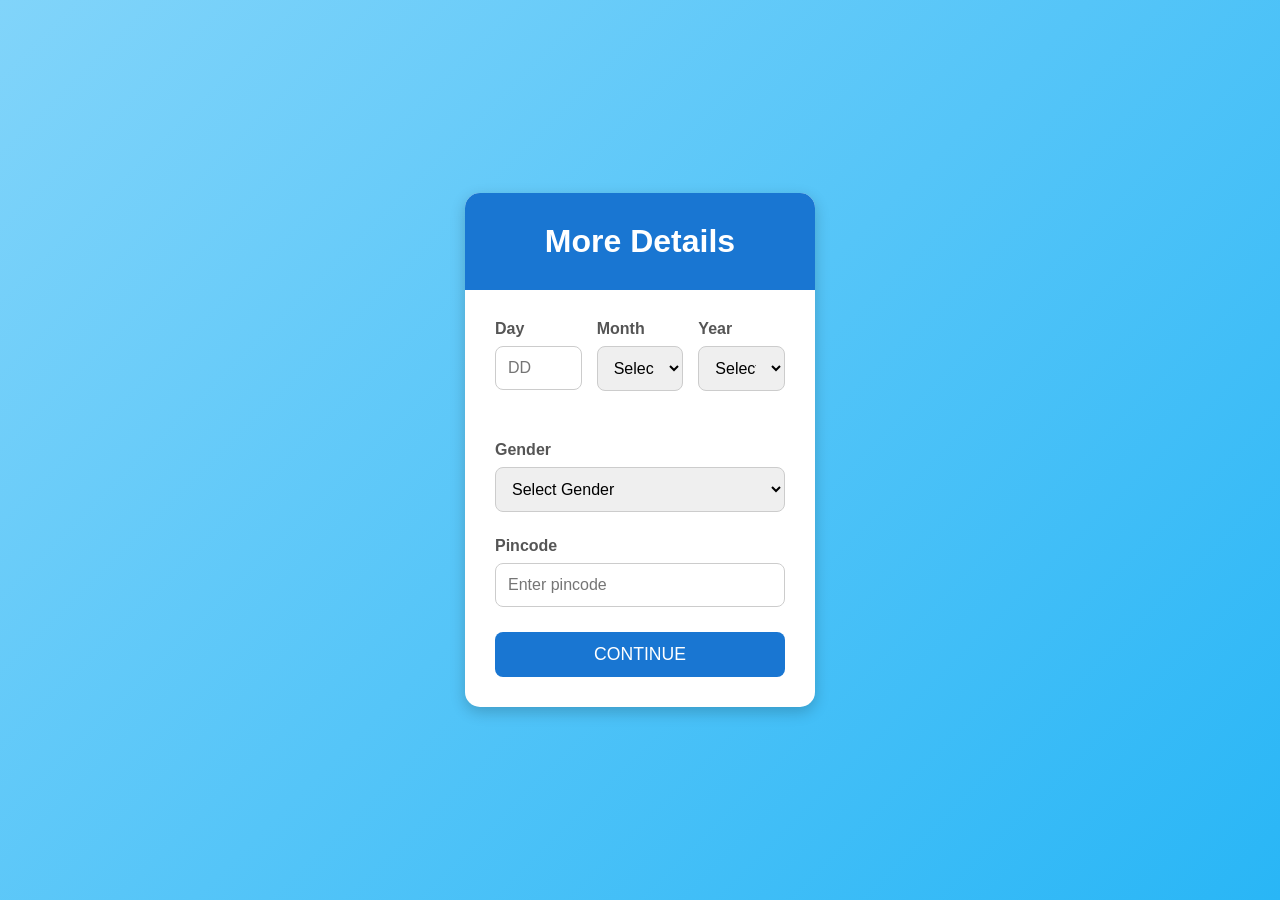
<file: info.html>
<!DOCTYPE html>
<html lang="en">
<head>
    <meta charset="UTF-8">
    <meta name="viewport" content="width=device-width, initial-scale=1.0">
    <title>More Details</title>
    <link rel="stylesheet" href="info.css">
</head>
<body>
    <div class="more-details-container">
        <div class="more-details-header">
            <h1>More Details</h1>
        </div>
        <div class="more-details-form">
            <div class="dob-group">
                <div class="input-group">
                    <label for="day">Day</label>
                     <input type="number" id="day" name="day" placeholder="DD" required min="1" max="31">
                </div>
                <div class="input-group">
                    <label for="month">Month</label>
                    <select id="month" name="month" required>
                        <option value="">Select Month</option>
                        <option value="1">January</option>
                        <option value="2">February</option>
                        <option value="3">March</option>
                        <option value="4">April</option>
                        <option value="5">May</option>
                        <option value="6">June</option>
                        <option value="7">July</option>
                        <option value="8">August</option>
                        <option value="9">September</option>
                        <option value="10">October</option>
                        <option value="11">November</option>
                        <option value="12">December</option>
                    </select>
                </div>
                <div class="input-group">
                    <label for="year">Year</label>
                    <select id="year" name="year" required>
                        <option value="">Select Year</option>
                    </select>
                </div>
            </div>
            <div class="input-group">
                <label for="gender">Gender</label>
                <select id="gender" name="gender" required>
                    <option value="">Select Gender</option>
                    <option value="male">Male</option>
                    <option value="female">Female</option>
                    <option value="other">Other</option>
                </select>
            </div>
            <div class="input-group">
                <label for="pincode">Pincode</label>
                <input type="text" id="pincode" name="pincode" placeholder="Enter pincode" required>
            </div>
            <button type="submit" class="continue-button">CONTINUE</button>
        </div>
    </div>



    <script>
        const yearSelect = document.getElementById('year');
        const currentYear = new Date().getFullYear();
    
        for (let year = currentYear; year >= 1920; year--) {
            const option = document.createElement('option');
            option.value = year;
            option.textContent = year;
            yearSelect.appendChild(option);
        }
    
        const continueButton = document.querySelector('.continue-button');
    
        if (continueButton) {
            continueButton.addEventListener('click', () => {
                // VVVV  CORRECT THIS LINE VVVV
                const dayValue = document.getElementById('day').value.trim(); // Use 'day' and perhaps a more fitting variable name
                const month = document.getElementById('month').value;
                const year = document.getElementById('year').value.trim();
                const gender = document.getElementById('gender').value;
                const pincode = document.getElementById('pincode').value.trim();
    
                // VVVV  UPDATE LOGGING VVVV
                console.log("Day:", dayValue); // Log the correct variable
                console.log("Month:", month);
                console.log("Year:", year);
                console.log("Gender:", gender);
                console.log("Pincode:", pincode);
    
                // VVVV  UPDATE CONDITION VVVV
                if (dayValue && month && year && gender && pincode) { // Use the correct variable here
                    // localStorage.setItem("userInfo", JSON.stringify({ day: dayValue, month, year, gender, pincode })); // Updated for consistency
                    window.location.href = "home.html";
                } else {
                    alert("Please fill in all the required fields.");
                }
            });
        } else {
            console.error("Continue button not found! Check class name.");
        }
    </script>

</body>
</html>
</file>
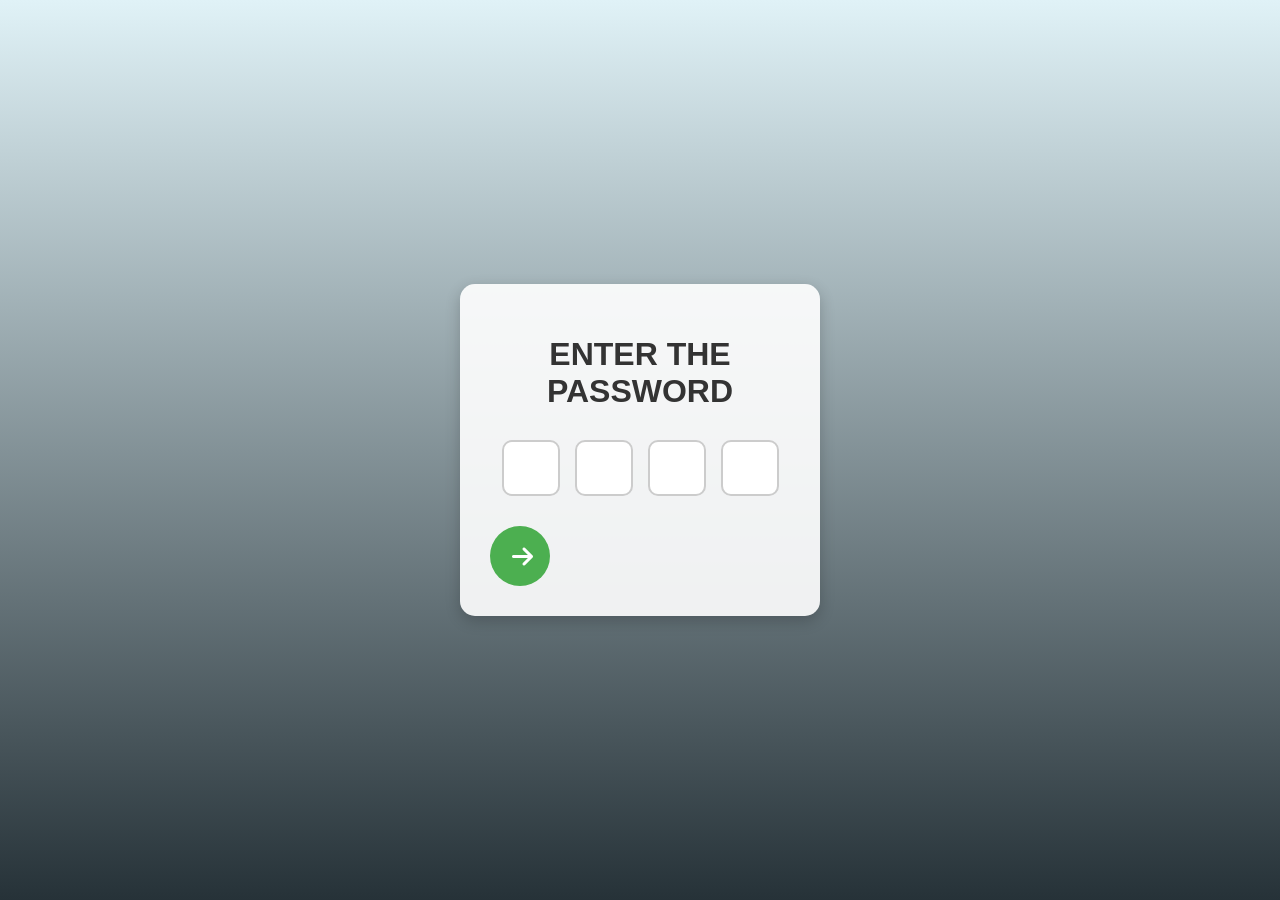
<file: password.html>
<!DOCTYPE html>
<html lang="en">
<head>
    <meta charset="UTF-8">
    <meta name="viewport" content="width=device-width, initial-scale=1.0">
    <title>Enter PIN</title>
    <link rel="stylesheet" href="password.css">
    <link rel="stylesheet" href="https://cdnjs.cloudflare.com/ajax/libs/font-awesome/6.0.0-beta3/css/all.min.css">
</head>
<body>
    <div class="pin-container">
        <h1>ENTER THE PASSWORD</h1>
        <div class="pin-input-group">
            <input type="password" class="pin-input" maxlength="1" >
            <input type="password" class="pin-input" maxlength="1">
            <input type="password" class="pin-input" maxlength="1" >
            <input type="password" class="pin-input" maxlength="1" >
        </div>
        <button class="enter-button">
            <i class="fas fa-arrow-right"></i>
        </button>
    </div>

    <script>
        const pinInputs = document.querySelectorAll('.pin-input');
        const enterButton = document.querySelector('.enter-button');
        const correctPin = "1234"; // <-- Set your desired PIN here
    
        // Automatically move to the next input
        pinInputs.forEach((input, index) => {
            input.addEventListener('input', () => {
                if (input.value.length === 1 && index < pinInputs.length - 1) {
                    pinInputs[index + 1].focus();
                }
            });
    
            input.addEventListener('keydown', (event) => {
                if (event.key === 'Backspace' && input.value === '' && index > 0) {
                    pinInputs[index - 1].focus();
                }
            });
        });
    
        enterButton.addEventListener('click', () => {
            const enteredPin = Array.from(pinInputs).map(input => input.value).join('');
    
            if (enteredPin.length !== 4) {
                alert("Please enter all 4 digits.");
                return;
            }
    
            if (enteredPin === correctPin) {
                // Redirect on correct PIN
                window.location.href = "verify.html"; // Change this to your target page
            } else {
                alert("Incorrect PIN. Please try again.");
                pinInputs.forEach(input => input.value = '');
                pinInputs[0].focus();
            }
        });
    
        // Focus first input on load
        window.onload = () => {
            pinInputs[0].focus();
        };
    </script>
    
    
</body>
</html>
</file>
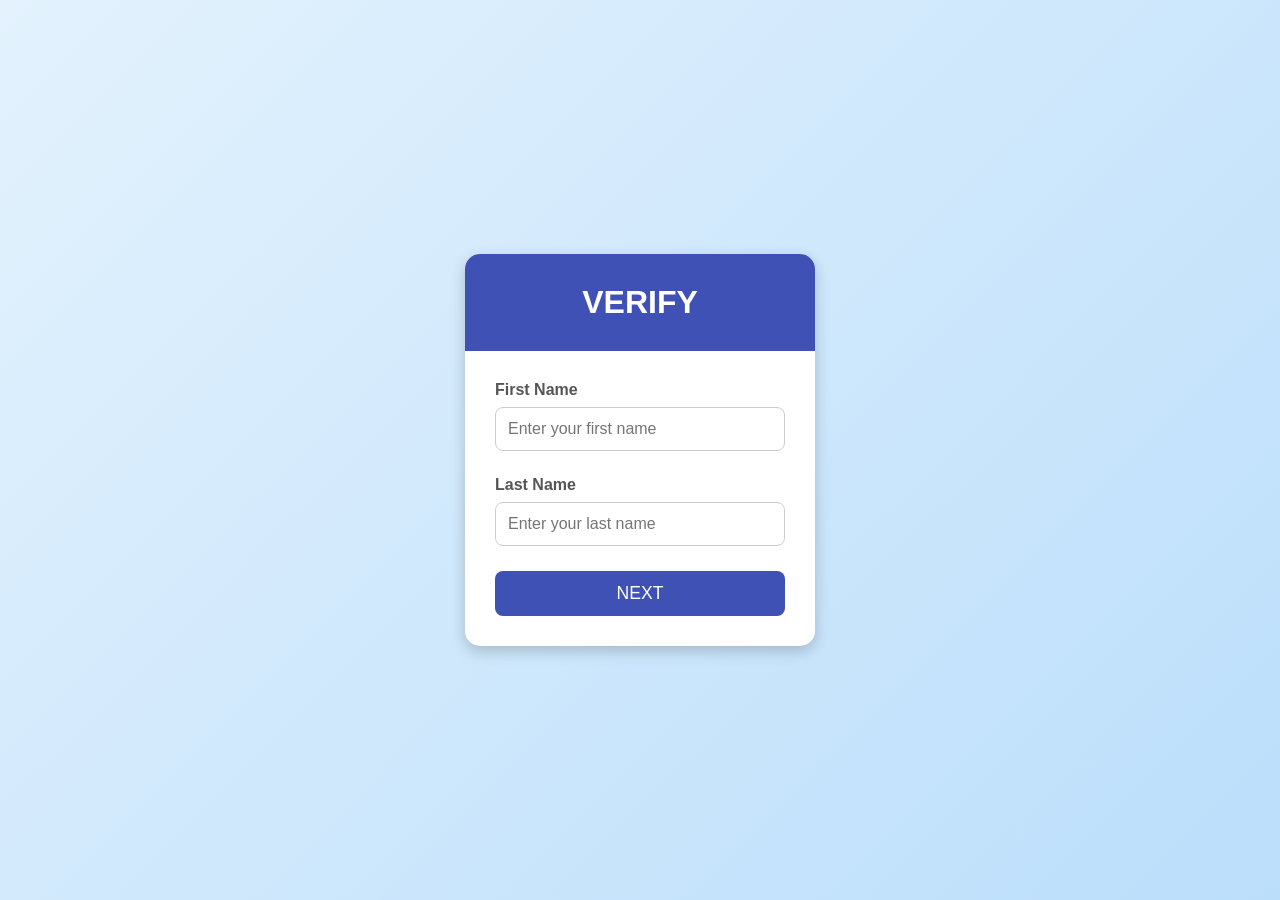
<file: verify.html>
<!DOCTYPE html>
<html lang="en">
<head>
    <meta charset="UTF-8">
    <meta name="viewport" content="width=device-width, initial-scale=1.0">
    <title>Verify Details</title>
    <link rel="stylesheet" href="verify.css">
</head>
<body>
    <div class="verify-container">
        <div class="verify-header">
            <h1>VERIFY</h1>
        </div>
        <div class="verify-form">
            <div class="input-group">
                <label for="firstName">First Name</label>
                <input type="text" id="firstName" name="firstName" placeholder="Enter your first name" required>
            </div>
            <div class="input-group">
                <label for="lastName">Last Name</label>
                <input type="text" id="lastName" name="lastName" placeholder="Enter your last name" required>
            </div>
            <button type="submit" class="next-button">NEXT</button>
        </div>
    </div>

    <script>
        const nextButton = document.querySelector('.next-button');
    
        nextButton.addEventListener('click', () => {
            const firstName = document.getElementById('firstName').value.trim();
            const lastName = document.getElementById('lastName').value.trim();
    
            if (firstName && lastName) {
                // Redirect to the next page
                window.location.href = 'info.html'; // Change this to your actual next page
            } else {
                alert("Please fill in both your first and last name.");
            }
        });
    </script>
    
</body>
</html>
</file>
<file: info.css>
body {
    font-family: sans-serif;
    margin: 0;
    padding: 0;
    background: linear-gradient(135deg, #81D4FA 0%, #29B6F6 100%); /* Another light blue gradient */
    display: flex;
    justify-content: center;
    align-items: center;
    min-height: 100vh;
}

.more-details-container {
    background-color: white;
    border-radius: 15px;
    box-shadow: 0 5px 15px rgba(0, 0, 0, 0.2);
    overflow: hidden;
    width: 350px;
    max-width: 90%;
    text-align: center;
}

.more-details-header {
    background-color: #1976D2; /* Darker blue header */
    color: white;
    padding: 30px 20px;
}

.more-details-header h1 {
    font-size: 2em;
    margin: 0;
}

.more-details-form {
    padding: 30px;
}

.input-group {
    margin-bottom: 25px;
    text-align: left;
}

.input-group label {
    display: block;
    margin-bottom: 8px;
    color: #555;
    font-weight: bold;
}

.input-group input[type="number"],
.input-group select,
.input-group input[type="text"] {
    width: 100%;
    padding: 12px;
    border: 1px solid #ccc;
    border-radius: 8px;
    box-sizing: border-box;
    font-size: 1em;
    outline: none;
}

.input-group input[type="number"]:focus,
.input-group select:focus,
.input-group input[type="text"]:focus {
    border-color: #1976D2;
    box-shadow: 0 0 5px rgba(25, 118, 210, 0.5);
}

.dob-group {
    display: flex;
    gap: 15px;
    margin-bottom: 25px;
}

.dob-group .input-group {
    flex: 1;
}

.continue-button {
    background-color: #1976D2; /* Darker blue button */
    color: white;
    padding: 12px 20px;
    border: none;
    border-radius: 8px;
    cursor: pointer;
    font-size: 1.1em;
    width: 100%;
    transition: background-color 0.3s ease;
}

.continue-button:hover {
    background-color: #1565C0; /* Even darker blue on hover */
}

/* Responsive Design */
@media (max-width: 480px) {
    .more-details-container {
        width: 95%;
    }

    .more-details-header {
        padding: 20px 15px;
    }

    .more-details-header h1 {
        font-size: 1.8em;
    }

    .more-details-form {
        padding: 20px;
    }

    .dob-group {
        flex-direction: column;
        gap: 15px;
    }
}
</file>
<file: password.css>
body {
    font-family: sans-serif;
    margin: 0;
    padding: 0;
    background: linear-gradient(to bottom, #E0F2F7, #263238); /* Example background gradient */
    display: flex;
    justify-content: center;
    align-items: center;
    min-height: 100vh;
}

.pin-container {
    background-color: rgba(255, 255, 255, 0.9); /* Semi-transparent white */
    padding: 30px;
    border-radius: 15px;
    box-shadow: 0 5px 15px rgba(0, 0, 0, 0.2);
    text-align: center;
    width: 300px;
    max-width: 90%;
}

h1 {
    color: #333;
    margin-bottom: 30px;
}

.pin-input-group {
    display: flex;
    gap: 15px;
    margin-bottom: 30px;
    justify-content: center;
}

.pin-input {
    width: 50px;
    height: 50px;
    border: 2px solid #ccc;
    border-radius: 10px;
    font-size: 1.5em;
    text-align: center;
    outline: none;
    /* Firefox hides arrows */
}

.pin-input::-webkit-outer-spin-button,
.pin-input::-webkit-inner-spin-button {
    -webkit-appearance: none;
    margin: 0; /* Safari and Chrome */
}

.enter-button {
    background-color: #4CAF50; /* Green enter button */
    color: white;
    border: none;
    border-radius: 50%;
    width: 60px;
    height: 60px;
    font-size: 1.5em;
    cursor: pointer;
    outline: none;
    display: flex;
    justify-content: center;
    align-items: center;
    transition: background-color 0.3s ease;
}

.enter-button:hover {
    background-color: #388E3C;
}

.enter-button.active {
    /* Style when the PIN is fully entered (optional) */
    box-shadow: 0 0 10px #4CAF50;
}

.enter-button i {
    margin-left: 5px; /* Adjust arrow position */
}

/* Responsive Design */
@media (max-width: 480px) {
    .pin-input-group {
        gap: 10px;
    }

    .pin-input {
        width: 40px;
        height: 40px;
        font-size: 1.2em;
    }

    .enter-button {
        width: 50px;
        height: 50px;
        font-size: 1.2em;
    }
}
</file>
<file: verify.css>
body {
    font-family: sans-serif;
    margin: 0;
    padding: 0;
    background: linear-gradient(135deg, #E3F2FD 0%, #BBDEFB 100%); /* Light blue gradient background */
    display: flex;
    justify-content: center;
    align-items: center;
    min-height: 100vh;
}

.verify-container {
    background-color: white;
    border-radius: 15px;
    box-shadow: 0 5px 15px rgba(0, 0, 0, 0.2);
    overflow: hidden;
    width: 350px;
    max-width: 90%;
    text-align: center;
}

.verify-header {
    background-color: #3F51B5; /* Purple header */
    color: white;
    padding: 30px 20px;
}

.verify-header h1 {
    font-size: 2em;
    margin: 0;
}

.verify-form {
    padding: 30px;
}

.input-group {
    margin-bottom: 25px;
    text-align: left;
}

.input-group label {
    display: block;
    margin-bottom: 8px;
    color: #555;
    font-weight: bold;
}

.input-group input[type="text"] {
    width: 100%;
    padding: 12px;
    border: 1px solid #ccc;
    border-radius: 8px;
    box-sizing: border-box;
    font-size: 1em;
    outline: none;
}

.input-group input[type="text"]:focus {
    border-color: #3F51B5;
    box-shadow: 0 0 5px rgba(63, 81, 181, 0.5);
}

.next-button {
    background-color: #3F51B5; /* Purple button */
    color: white;
    padding: 12px 20px;
    border: none;
    border-radius: 8px;
    cursor: pointer;
    font-size: 1.1em;
    width: 100%;
    transition: background-color 0.3s ease;
}

.next-button:hover {
    background-color: #303F9F; /* Darker purple on hover */
}

/* Responsive Design */
@media (max-width: 480px) {
    .verify-container {
        width: 95%;
    }

    .verify-header {
        padding: 20px 15px;
    }

    .verify-header h1 {
        font-size: 1.8em;
    }

    .verify-form {
        padding: 20px;
    }
}
</file>
